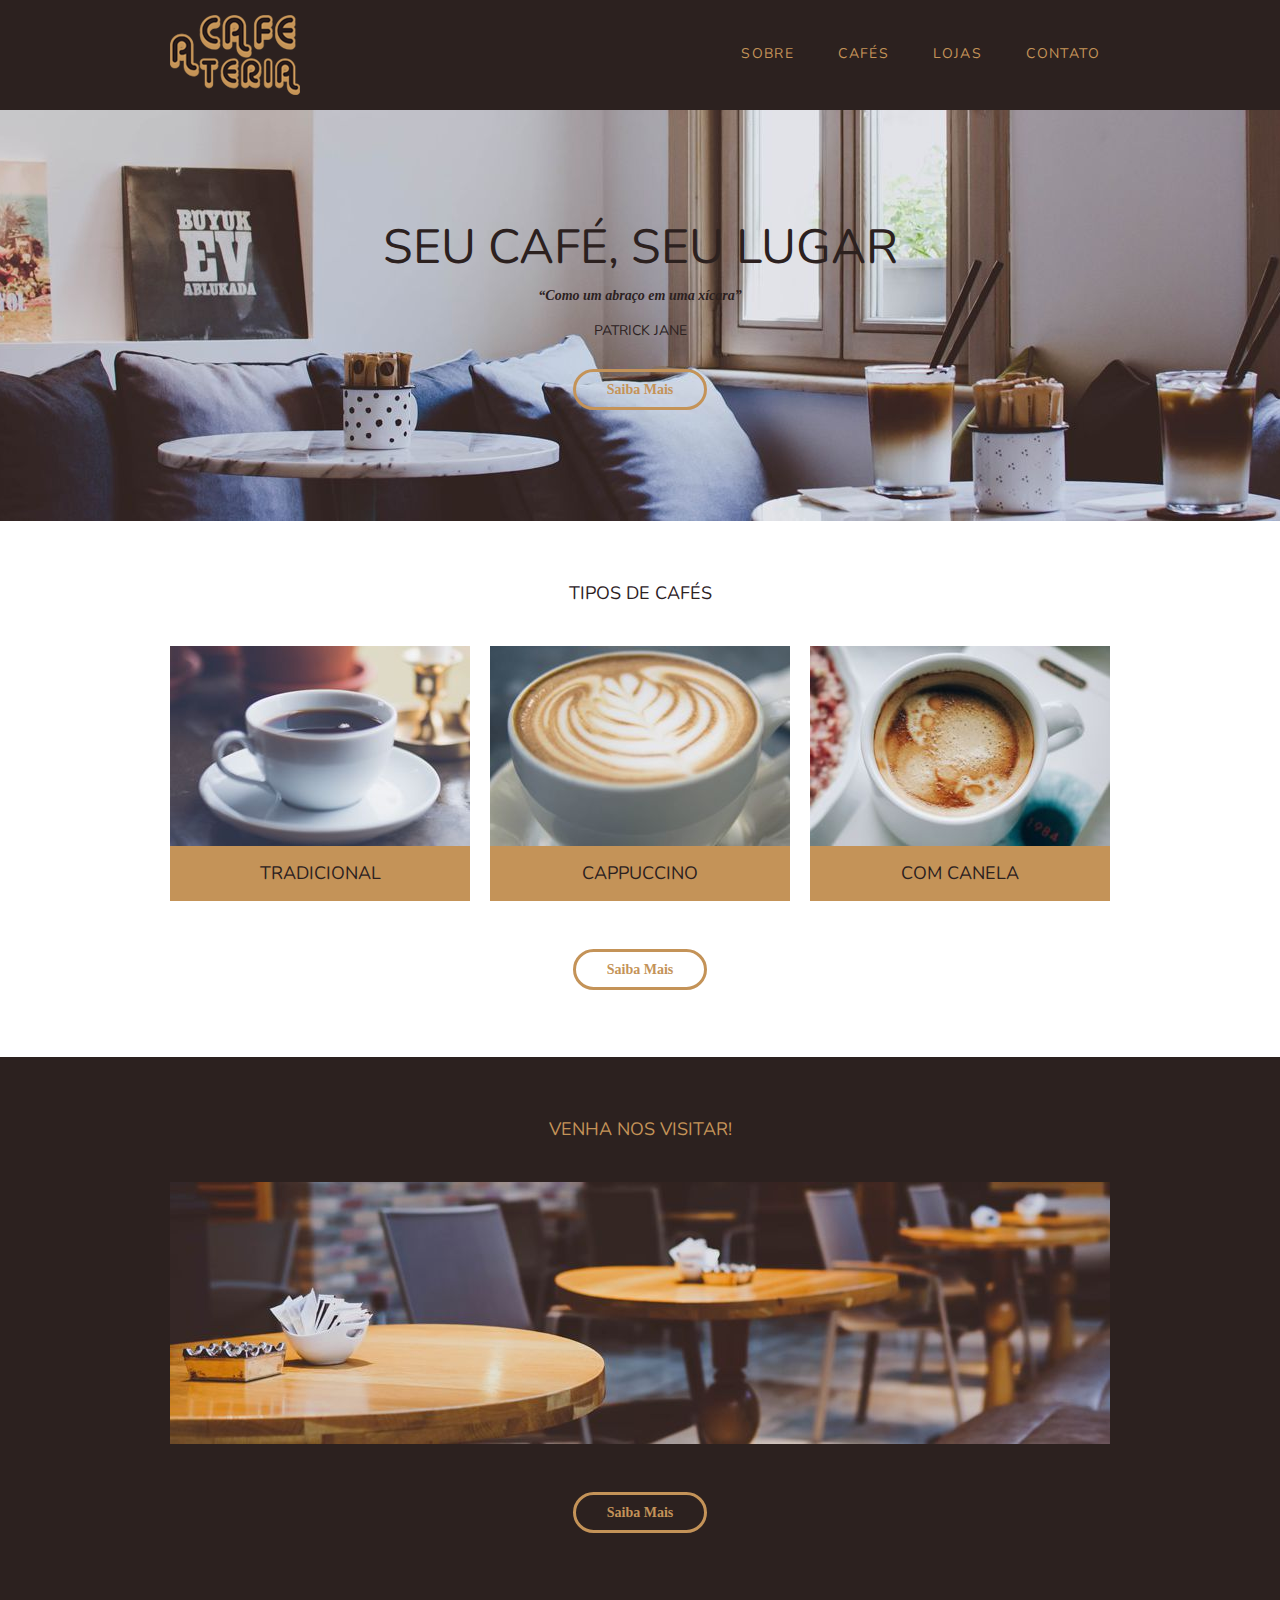
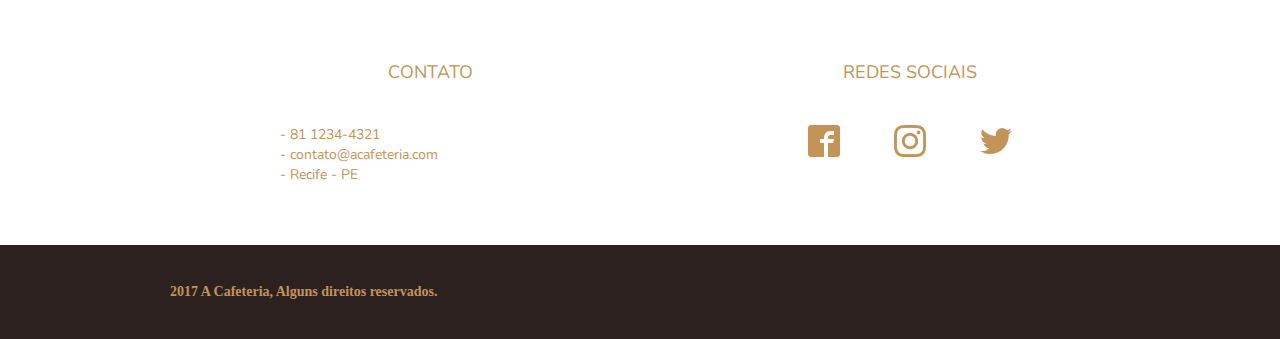
<file: projetos/acafeteria/index.html>
<!DOCTYPE html>
<html lang="pt-br">
	<head>
		<meta charset="utf-8">
		<title>A Cafeteria</title>
		<meta name="description" content="Venha tomar um cafezinho nesse ambiente feito para você.">

		<meta name="viewport" content="width=device-width, initial-scale=1">

		<link rel="shortcut icon" href="img/favicon.ico">

		<link href="https://fonts.googleapis.com/css?family=Nunito:900" rel="stylesheet"> 
		<link rel="stylesheet" href="css/normalize.css">
		<link rel="stylesheet" href="css/reset.css">
		<link rel="stylesheet" href="css/grid.css">
		<link rel="stylesheet" href="css/style.css">
		<link rel="stylesheet" href="css/responsivo.css">
	</head>
	<body>

		<header class="header">
			<div class="container">
				<a href="index.html" class="grid-4">
					<img src="img/home/acafeteria.png" alt="A Cafeteria">
				</a>
					<nav class="grid-12 header_menu">
						<ul>
							<li><a href="sobre.html">Sobre</a></li>
							<li><a href="cafes.html">Cafés</a></li>
							<li><a href="lojas.html">Lojas</a></li>
							<li><a href="contato.html">Contato</a></li>
						</ul>
					</nav>
			</div>
		</header>

		<section class="intro">
			<div class="container">
				<h1>Seu café, seu lugar</h1>
				<blockquote class="quote_externo">
					<p>“Como um abraço em uma xícara”</p>
					<cite>PATRICK JANE</cite>
				</blockquote>
				<a href="sobre.html" class="bt">Saiba Mais</a>
			</div>
		</section>

		<section class="cafes container">
			<h2 class="subtitulo">Tipos de cafés</h2>
			<ul class="tipos">

				<li class="grid-1-3">
					<img src="img/home/minitradicional.jpg" alt="Café Tradicional">
					<h3>Tradicional</h3>
				</li>

				<li class="grid-1-3">
					<img src="img/home/minicappuccino.jpg" alt="Café Cappuccino">
					<h3>Cappuccino</h3>
				</li>

				<li class="grid-1-3">
					<img src="img/home/minicomcanela.jpg" alt="Café Com Canela">
					<h3>Com Canela</h3>
				</li>

			</ul>	
			<div class="call">
				<a href="cafes.html" class="bt">Saiba Mais</a>
			</div>
		</section>

		<section class="visitar">
			<div class="container">
				<h2 class="subtitulo">venha nos visitar!</h2>
				<div class="grid-16">
					<img src="img/home/venhanosvisitar.jpg" alt="ambiente">
				</div>

				<div class="call">
				<a href="lojas.html" class="bt btt">Saiba Mais</a>
				</div>
			</div>
		</section>

		<footer>
			<div class="footer">
				<div class="container">

					<div class="grid-9 footer_contato">
						<h2 class="subtitulo">CONTATO</h2>
						<ul>
							<li>- 81 1234-4321</li>
							<li>- contato@acafeteria.com</li>
							<li>- Recife - PE</li>
						</ul>
					</div>

					<div class="grid-7 footer_redes">
						<h2 class="subtitulo">REDES SOCIAIS</h2>
						<ul>
							<li><a href="https://www.facebook.com/" target="_blank"><img src="img/redes_sociais/facebook.png" alt="Facebook"></a></li>
							<li><a href="https://www.instagram.com/" target="_blank"><img src="img/redes_sociais/instagram.png" alt="Instagram"></a></li>
							<li><a href="https://twitter.com/" target="_blank"><img src="img/redes_sociais/twitter.png" alt="Twitter"></a></li>
							</ul>
					</div>

				</div>
			</div>

			<div class="copy">
				<div class="container">
					<p class="grid-16">2017 A Cafeteria, Alguns direitos reservados.</p>
				</div>
			</div>
		</footer>

	<!-- JS -->
	<script src="js/libs/jquery-1.11.2.min.js"></script>
	<script src="js/plugins.js"></script>
	<script src="js/main.js"></script>
	<!-- JS -->

	</body>
</html>
</file>
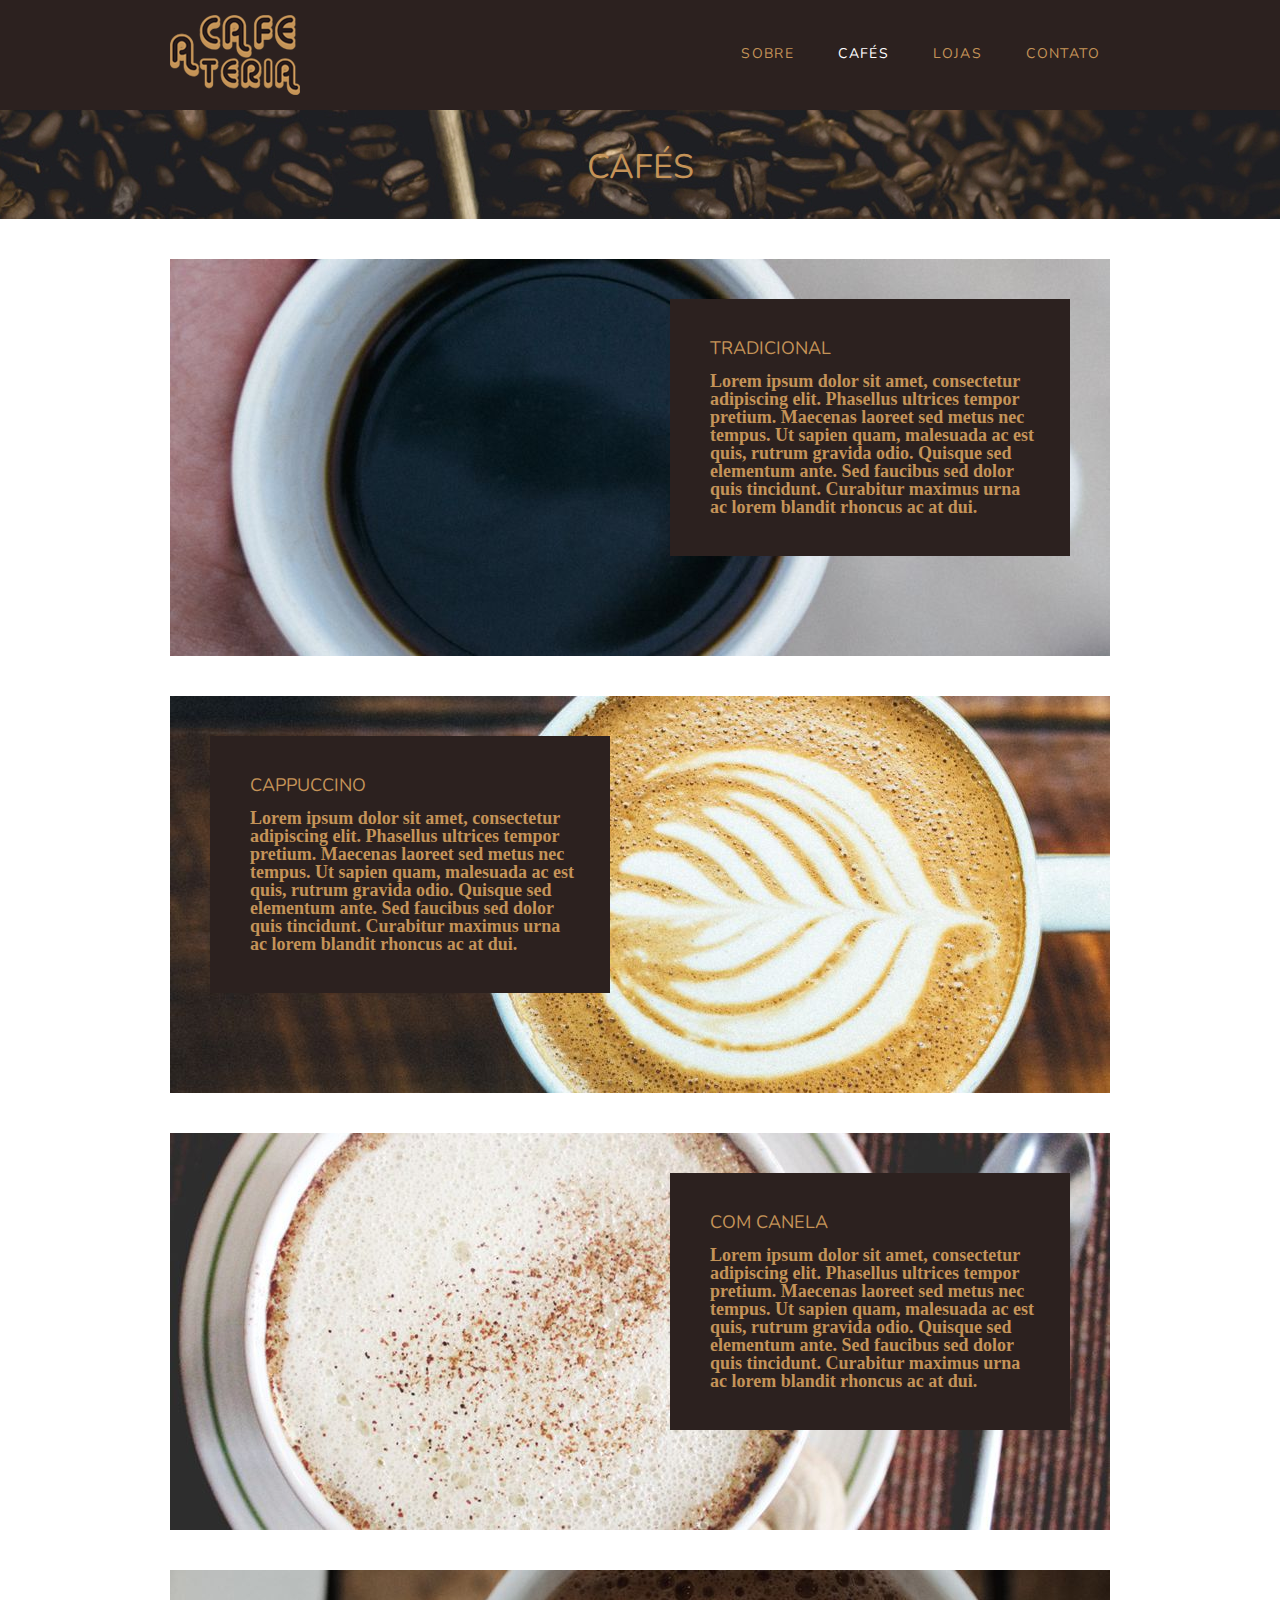
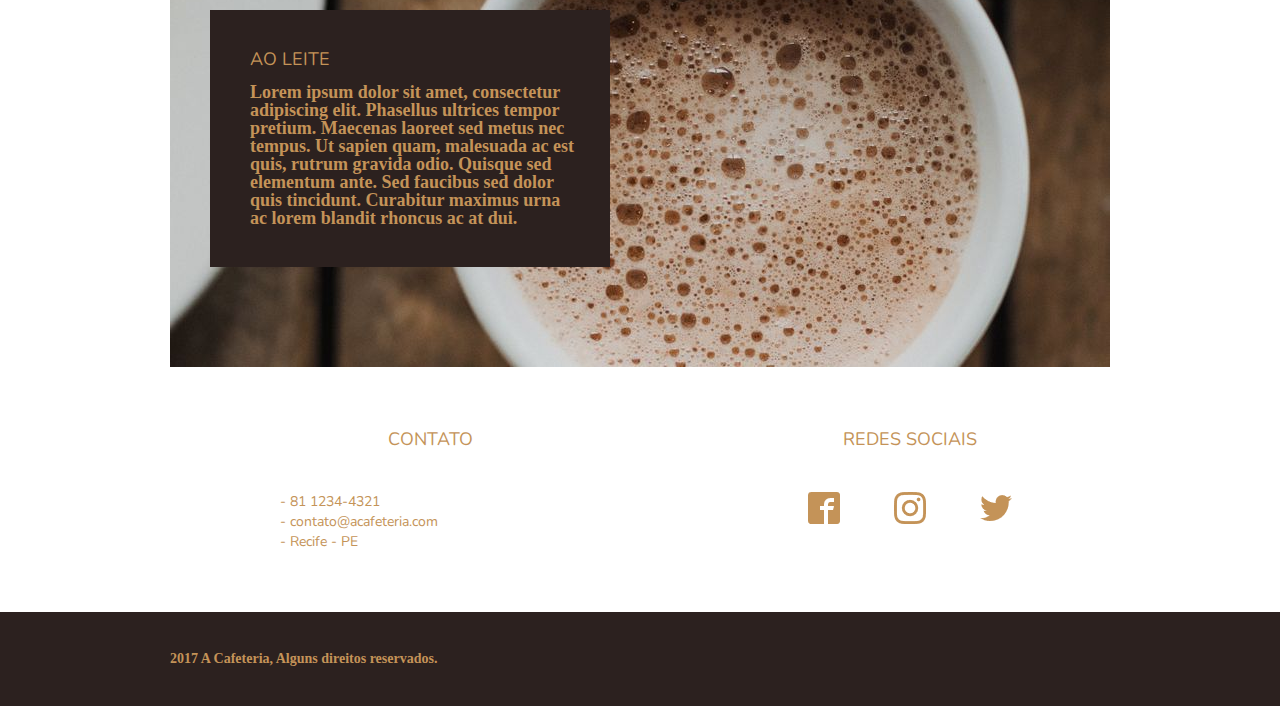
<file: projetos/acafeteria/cafes.html>
<!DOCTYPE html>
<html lang="pt-br">
	<head>
		<meta charset="utf-8">
		<title>A Cafeteria - Cafés</title>
		<meta name="description" content="De todos os tipos para todos os gostos.">

		<meta name="viewport" content="width=device-width, initial-scale=1">

		<link rel="shortcut icon" href="img/favicon.ico">

		<link href="https://fonts.googleapis.com/css?family=Nunito:900" rel="stylesheet"> 
		<link rel="stylesheet" href="css/normalize.css">
		<link rel="stylesheet" href="css/reset.css">
		<link rel="stylesheet" href="css/grid.css">
		<link rel="stylesheet" href="css/style.css">
		<link rel="stylesheet" href="css/cafes.css">
		<link rel="stylesheet" href="css/responsivo.css">
	</head>
	<body>

		<header class="header">
			<div class="container">
				<a href="index.html" class="grid-4">
					<img src="img/home/acafeteria.png" alt="A Cafeteria">
				</a>
					<nav class="grid-12 header_menu">
						<ul>
							<li><a href="sobre.html">Sobre</a></li>
							<li><a href="cafes.html" class="menu_ativo">Cafés</a></li>
							<li><a href="lojas.html">Lojas</a></li>
							<li><a href="contato.html">Contato</a></li>
						</ul>
					</nav>
			</div>
		</header>

		<section class="intro_interna interna_cafes">
			<div class="container">
				<h1>Cafés</h1>
			</div>
		</section>

		<section class="tipo_tradicional container">
			<div class="grid-16">
			<div class="leg_tradicional grid-7">
				<h2>tradicional</h2>
				<p>Lorem ipsum dolor sit amet, consectetur adipiscing elit. Phasellus ultrices tempor pretium. Maecenas laoreet sed metus nec tempus. Ut sapien quam, malesuada ac est quis, rutrum gravida odio. Quisque sed elementum ante. Sed faucibus sed dolor quis tincidunt. Curabitur maximus urna ac lorem blandit rhoncus ac at dui.</p>
			</div>
			</div>
		</section>

		<section class="tipo_cappuccino container">
			<div class="grid-16">
			<div class="leg_cappuccino grid-7">
				<h2>Cappuccino</h2>
				<p>Lorem ipsum dolor sit amet, consectetur adipiscing elit. Phasellus ultrices tempor pretium. Maecenas laoreet sed metus nec tempus. Ut sapien quam, malesuada ac est quis, rutrum gravida odio. Quisque sed elementum ante. Sed faucibus sed dolor quis tincidunt. Curabitur maximus urna ac lorem blandit rhoncus ac at dui.</p>
			</div>
			</div>
		</section>

		<section class="tipo_comcanela container">
			<div class="grid-16">
			<div class="leg_comcanela grid-7">
				<h2>Com Canela</h2>
				<p>Lorem ipsum dolor sit amet, consectetur adipiscing elit. Phasellus ultrices tempor pretium. Maecenas laoreet sed metus nec tempus. Ut sapien quam, malesuada ac est quis, rutrum gravida odio. Quisque sed elementum ante. Sed faucibus sed dolor quis tincidunt. Curabitur maximus urna ac lorem blandit rhoncus ac at dui.</p>
			</div>
			</div>
		</section>

		<section class="tipo_aoleite container">
			<div class="grid-16">
			<div class="leg_aoleite grid-7">
				<h2>Ao Leite</h2>
				<p>Lorem ipsum dolor sit amet, consectetur adipiscing elit. Phasellus ultrices tempor pretium. Maecenas laoreet sed metus nec tempus. Ut sapien quam, malesuada ac est quis, rutrum gravida odio. Quisque sed elementum ante. Sed faucibus sed dolor quis tincidunt. Curabitur maximus urna ac lorem blandit rhoncus ac at dui.</p>
			</div>
			</div>
		</section>

		<footer>
			<div class="footer">
				<div class="container">

					<div class="grid-9 footer_contato">
						<h2 class="subtitulo">CONTATO</h2>
						<ul>
							<li>- 81 1234-4321</li>
							<li>- contato@acafeteria.com</li>
							<li>- Recife - PE</li>
						</ul>
					</div>

					<div class="grid-7 footer_redes">
						<h2 class="subtitulo">REDES SOCIAIS</h2>
						<ul>
							<li><a href="https://www.facebook.com/" target="_blank"><img src="img/redes_sociais/facebook.png" alt="Facebook"></a></li>
							<li><a href="https://www.instagram.com/" target="_blank"><img src="img/redes_sociais/instagram.png" alt="Instagram"></a></li>
							<li><a href="https://twitter.com/" target="_blank"><img src="img/redes_sociais/twitter.png" alt="Twitter"></a></li>
							</ul>
					</div>

				</div>
			</div>

			<div class="copy">
				<div class="container">
					<p class="grid-16">2017 A Cafeteria, Alguns direitos reservados.</p>
				</div>
			</div>

		</footer>

	<!-- JS -->
	<script src="js/libs/jquery-1.11.2.min.js"></script>
	<script src="js/plugins.js"></script>
	<script src="js/main.js"></script>
	<!-- JS -->

	</body>
</html>
</file>
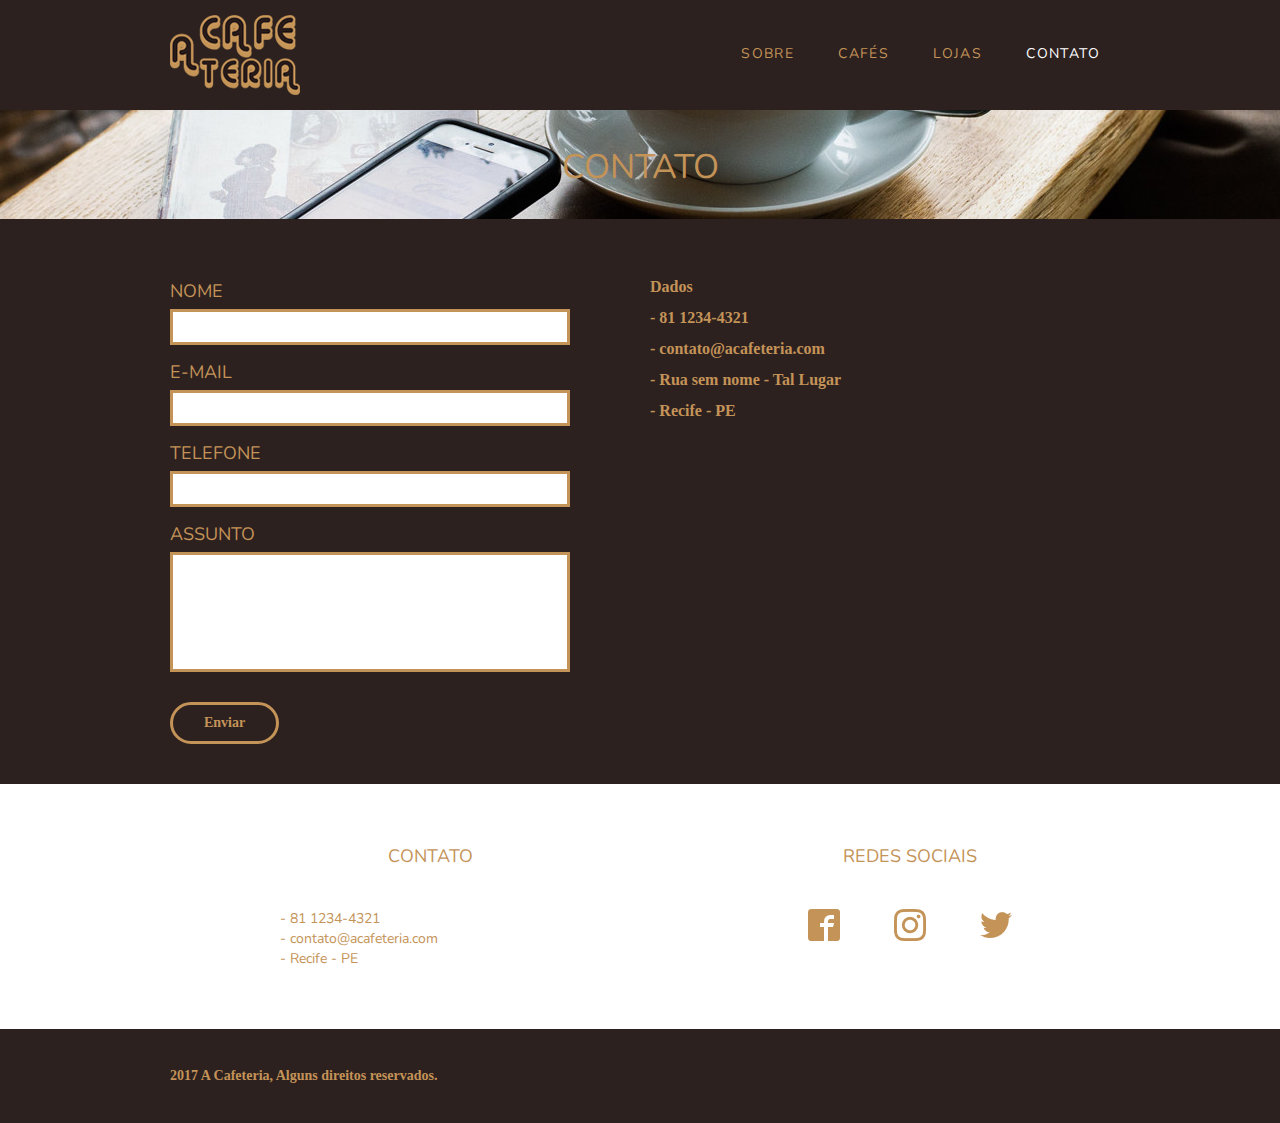
<file: projetos/acafeteria/contato.html>
<!DOCTYPE html>
<html lang="pt-br">
	<head>
		<meta charset="utf-8">
		<title>A Cafeteria - Contato</title>
		<meta name="description" content="Converse conosco.">

		<meta name="viewport" content="width=device-width, initial-scale=1">

		<link rel="shortcut icon" href="img/favicon.ico">

		<link href="https://fonts.googleapis.com/css?family=Nunito:900" rel="stylesheet"> 
		<link rel="stylesheet" href="css/normalize.css">
		<link rel="stylesheet" href="css/reset.css">
		<link rel="stylesheet" href="css/grid.css">
		<link rel="stylesheet" href="css/style.css">
		<link rel="stylesheet" href="css/contato.css">
		<link rel="stylesheet" href="css/responsivo.css">
	</head>
	<body>

		<header class="header">
			<div class="container">
				<a href="index.html" class="grid-4">
					<img src="img/home/acafeteria.png" alt="A Cafeteria">
				</a>
					<nav class="grid-12 header_menu">
						<ul>
							<li><a href="sobre.html">Sobre</a></li>
							<li><a href="cafes.html">Cafés</a></li>
							<li><a href="lojas.html">Lojas</a></li>
							<li><a href="contato.html" class="menu_ativo">Contato</a></li>
						</ul>
					</nav>
			</div>
		</header>

		<section class="intro_interna interna_lojas">
			<div class="container">
				<h1>Contato</h1>
			</div>
		</section>

		<section class="formulario">
			<div class="container">
				<form id="form" class="formula grid-8">
					<label for="nome">Nome</label>
					<input type="text" id="nome">
					<label for="email">E-mail</label>
					<input type="text" id="email">
					<label for="telefone">Telefone</label>
					<input type="text" id="telefone">			
					<label for="assunto">Assunto</label>
					<textarea id="assunto"></textarea>
					<button type="submit" class="bt">Enviar</button>
				</form>
				<div class="formulario_dados grid-8">
					<h3>Dados</h3>
					<ul>
						<li>- 81 1234-4321</li>
						<li>- contato@acafeteria.com</li>
						<li>- Rua sem nome - Tal Lugar</li>
						<li>- Recife - PE</li>
					</ul>
				</div>
			</div>
		</section>

		<footer>
			<div class="footer">
				<div class="container">

					<div class="grid-9 footer_contato">
						<h2 class="subtitulo">CONTATO</h2>
						<ul>
							<li>- 81 1234-4321</li>
							<li>- contato@acafeteria.com</li>
							<li>- Recife - PE</li>
						</ul>
					</div>

					<div class="grid-7 footer_redes">
						<h2 class="subtitulo">REDES SOCIAIS</h2>
						<ul>
							<li><a href="https://www.facebook.com/" target="_blank"><img src="img/redes_sociais/facebook.png" alt="Facebook"></a></li>
							<li><a href="https://www.instagram.com/" target="_blank"><img src="img/redes_sociais/instagram.png" alt="Instagram"></a></li>
							<li><a href="https://twitter.com/" target="_blank"><img src="img/redes_sociais/twitter.png" alt="Twitter"></a></li>
							</ul>
					</div>

				</div>
			</div>

			<div class="copy">
				<div class="container">
					<p class="grid-16">2017 A Cafeteria, Alguns direitos reservados.</p>
				</div>
			</div>

		</footer>

	<!-- JS -->
	<script src="js/libs/jquery-1.11.2.min.js"></script>
	<script src="js/plugins.js"></script>
	<script src="js/main.js"></script>
	<!-- JS -->

	</body>
</html>
</file>
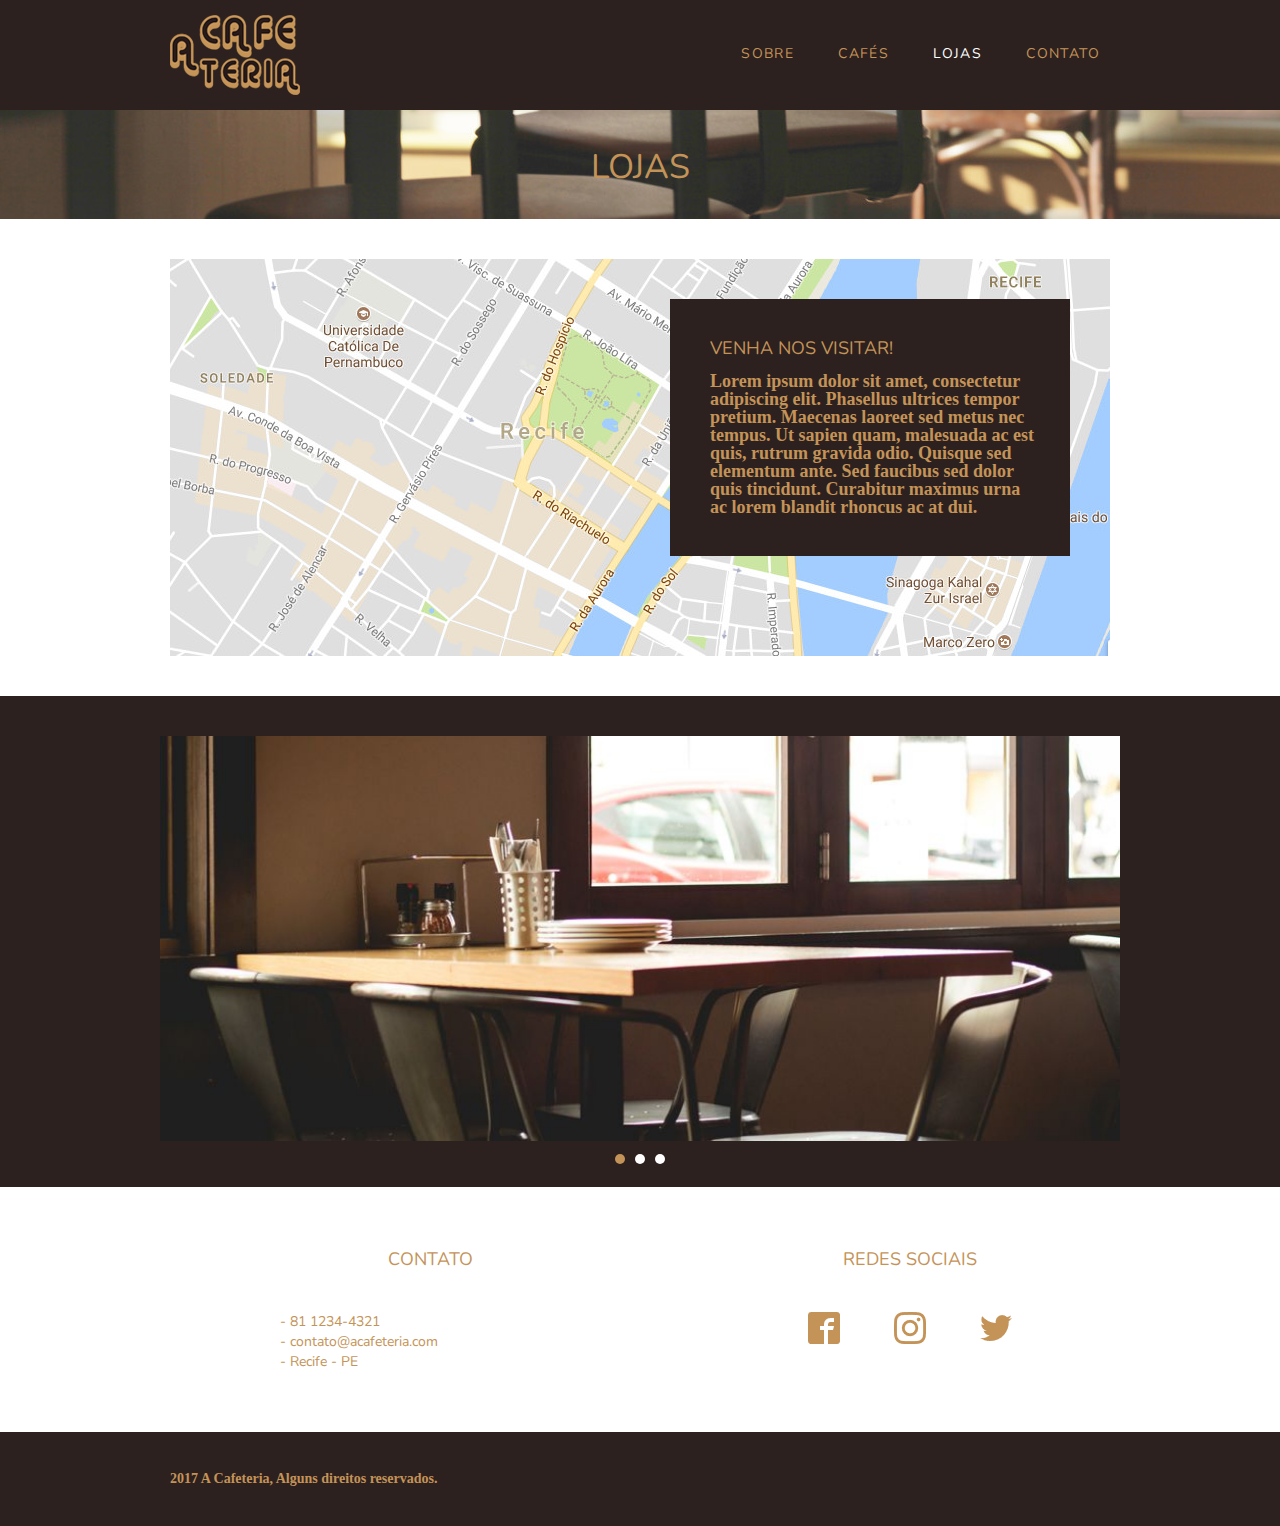
<file: projetos/acafeteria/lojas.html>
<!DOCTYPE html>
<html lang="pt-br">
	<head>
		<meta charset="utf-8">
		<title>A Cafeteria - Lojas</title>
		<meta name="description" content="Saiba onde nos visitar.">

		<meta name="viewport" content="width=device-width, initial-scale=1">

		<link rel="shortcut icon" href="img/favicon.ico">

		<link href="https://fonts.googleapis.com/css?family=Nunito:900" rel="stylesheet"> 
		<link rel="stylesheet" href="css/normalize.css">
		<link rel="stylesheet" href="css/reset.css">
		<link rel="stylesheet" href="css/grid.css">
		<link rel="stylesheet" href="css/style.css">
		<link rel="stylesheet" href="css/lojas.css">
		<link rel="stylesheet" href="css/responsivo.css">
	</head>
	<body>

		<header class="header">
			<div class="container">
				<a href="index.html" class="grid-4">
					<img src="img/home/acafeteria.png" alt="A Cafeteria">
				</a>
					<nav class="grid-12 header_menu">
						<ul>
							<li><a href="sobre.html">Sobre</a></li>
							<li><a href="cafes.html">Cafés</a></li>
							<li><a href="lojas.html" class="menu_ativo">Lojas</a></li>
							<li><a href="contato.html">Contato</a></li>
						</ul>
					</nav>
			</div>
		</header>

		<section class="intro_interna interna_lojas">
			<div class="container">
				<h1>Lojas</h1>
			</div>
		</section>

		<section class="tipo_mapa container">
			<div class="grid-16">
			<div class="leg_mapa grid-7">
				<h2>Venha nos visitar!</h2>
				<p>Lorem ipsum dolor sit amet, consectetur adipiscing elit. Phasellus ultrices tempor pretium. Maecenas laoreet sed metus nec tempus. Ut sapien quam, malesuada ac est quis, rutrum gravida odio. Quisque sed elementum ante. Sed faucibus sed dolor quis tincidunt. Curabitur maximus urna ac lorem blandit rhoncus ac at dui.</p>
			</div>
			</div>
		</section>

		<section class="slide_ambiente bg_slide">
			<div class="container">
				<ul class="rslides_lojas grid-16">
							<li>
								<img src="img/lojas/slide1.jpg" alt="Fotos da Cafeteria">
							</li>

							<li>
								<img src="img/lojas/slide2.jpg" alt="Fotos da Cafeteria">
							</li>

							<li>
								<img src="img/lojas/slide3.jpg" alt="Fotos da Cafeteria">
							</li>
				</ul>
			</div>
		</section>

		<footer>
			<div class="footer">
				<div class="container">

					<div class="grid-9 footer_contato">
						<h2 class="subtitulo">CONTATO</h2>
						<ul>
							<li>- 81 1234-4321</li>
							<li>- contato@acafeteria.com</li>
							<li>- Recife - PE</li>
						</ul>
					</div>

					<div class="grid-7 footer_redes">
						<h2 class="subtitulo">REDES SOCIAIS</h2>
						<ul>
							<li><a href="https://www.facebook.com/" target="_blank"><img src="img/redes_sociais/facebook.png" alt="Facebook"></a></li>
							<li><a href="https://www.instagram.com/" target="_blank"><img src="img/redes_sociais/instagram.png" alt="Instagram"></a></li>
							<li><a href="https://twitter.com/" target="_blank"><img src="img/redes_sociais/twitter.png" alt="Twitter"></a></li>
							</ul>
					</div>

				</div>
			</div>

			<div class="copy">
				<div class="container">
					<p class="grid-16">2017 A Cafeteria, Alguns direitos reservados.</p>
				</div>
			</div>

		</footer>

	<!-- JS -->
	<script src="js/libs/jquery-1.11.2.min.js"></script>
	<script src="js/plugins.js"></script>
	<script src="js/main.js"></script>
	<!-- JS -->

	</body>
</html>
</file>
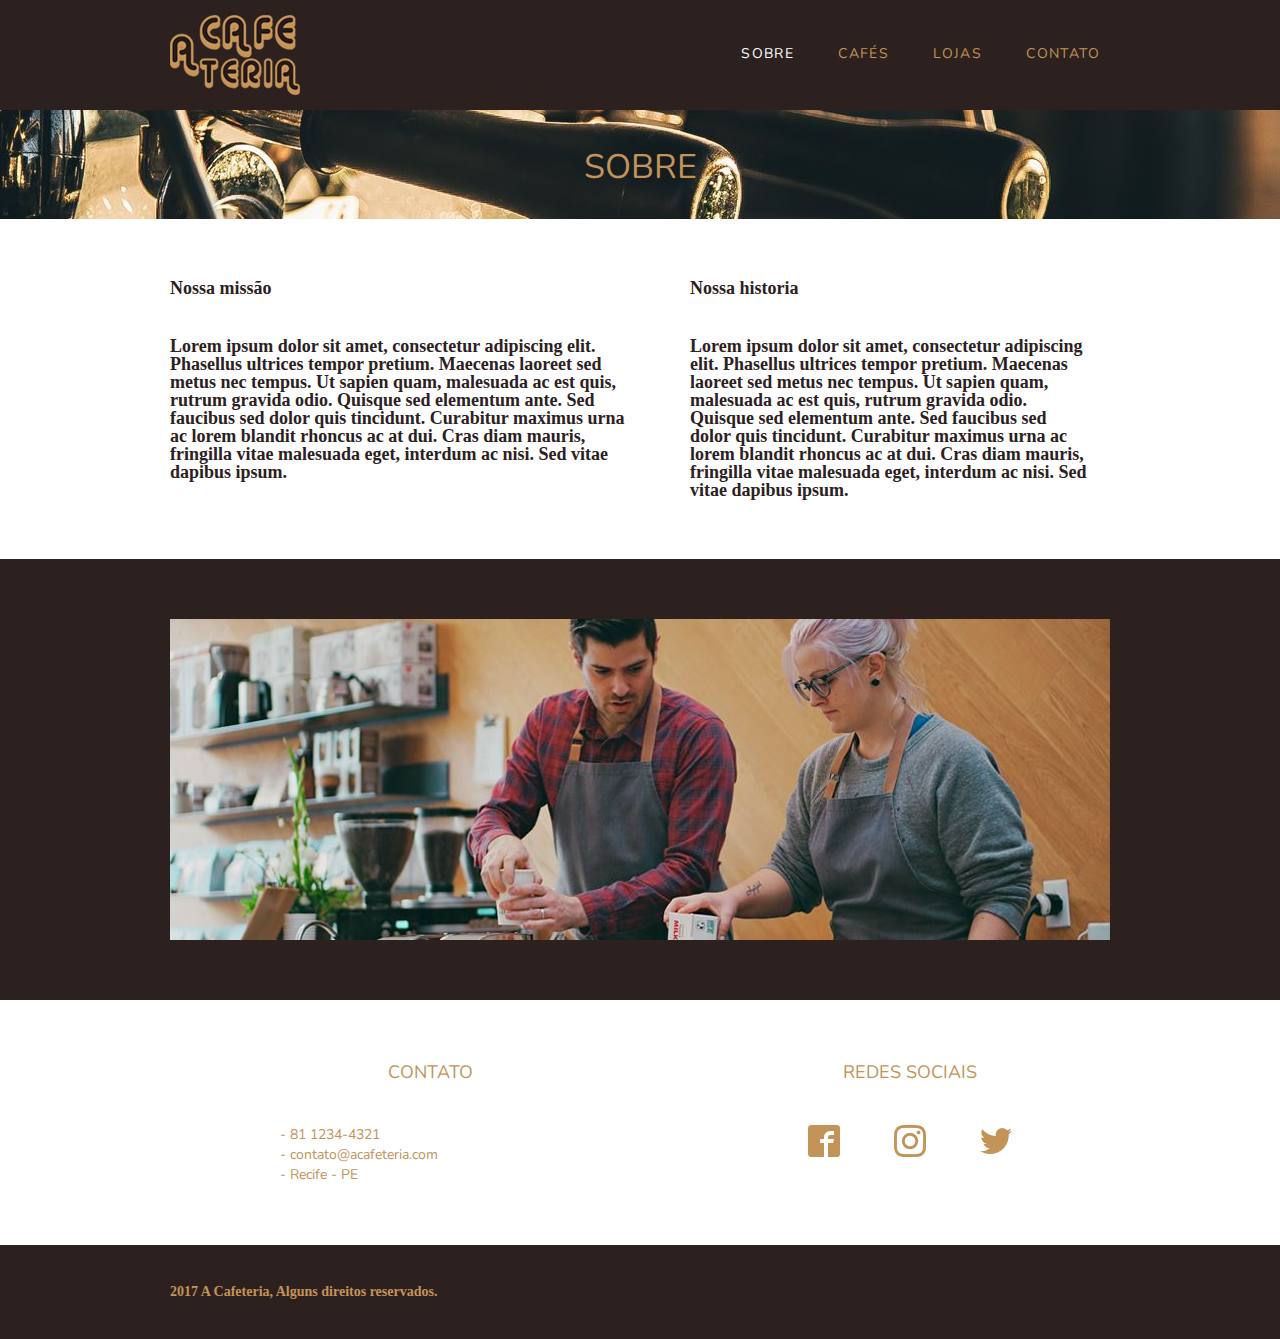
<file: projetos/acafeteria/sobre.html>
<!DOCTYPE html>
<html lang="pt-br">
	<head>
		<meta charset="utf-8">
		<title>A Cafeteria - Sobre</title>
		<meta name="description" content="Conheça a nossa historia.">

		<meta name="viewport" content="width=device-width, initial-scale=1">

		<link rel="shortcut icon" href="img/favicon.ico">

		<link href="https://fonts.googleapis.com/css?family=Nunito:900" rel="stylesheet"> 
		<link rel="stylesheet" href="css/normalize.css">
		<link rel="stylesheet" href="css/reset.css">
		<link rel="stylesheet" href="css/grid.css">
		<link rel="stylesheet" href="css/style.css">
		<link rel="stylesheet" href="css/sobre.css">
		<link rel="stylesheet" href="css/responsivo.css">
	</head>
	<body>

		<header class="header">
			<div class="container">
				<a href="index.html" class="grid-4">
					<img src="img/home/acafeteria.png" alt="A Cafeteria">
				</a>
					<nav class="grid-12 header_menu">
						<ul>
							<li><a href="sobre.html" class="menu_ativo">Sobre</a></li>
							<li><a href="cafes.html">Cafés</a></li>
							<li><a href="lojas.html">Lojas</a></li>
							<li><a href="contato.html">Contato</a></li>
						</ul>
					</nav>
			</div>
		</header>

		<section class="intro_interna interna_sobre">
			<div class="container">
				<h1>Sobre</h1>
			</div>
		</section>

		<section class="textoimg_sobre container">
			<div class="grid-8">
				<h2 class="subtitulo_interno">Nossa missão</h2>
				<p>Lorem ipsum dolor sit amet, consectetur adipiscing elit. Phasellus ultrices tempor pretium. Maecenas laoreet sed metus nec tempus. Ut sapien quam, malesuada ac est quis, rutrum gravida odio. Quisque sed elementum ante. Sed faucibus sed dolor quis tincidunt. Curabitur maximus urna ac lorem blandit rhoncus ac at dui. Cras diam mauris, fringilla vitae malesuada eget, interdum ac nisi. Sed vitae dapibus ipsum.</p>
			</div>
			<div class="grid-7 textomenor_sobre">
				<h2 class="subtitulo_interno">Nossa historia</h2>
				<p>Lorem ipsum dolor sit amet, consectetur adipiscing elit. Phasellus ultrices tempor pretium. Maecenas laoreet sed metus nec tempus. Ut sapien quam, malesuada ac est quis, rutrum gravida odio. Quisque sed elementum ante. Sed faucibus sed dolor quis tincidunt. Curabitur maximus urna ac lorem blandit rhoncus ac at dui. Cras diam mauris, fringilla vitae malesuada eget, interdum ac nisi. Sed vitae dapibus ipsum.</p>
			</div>
		</section>

		<section class="equipe">
			<div class="container">
				<div class="grid-16">
					<img src="img/sobre/equipe.jpg" alt="Nossa Equipe">
				</div>
			</div>
		</section>

		<footer>
			<div class="footer">
				<div class="container">

					<div class="grid-9 footer_contato">
						<h2 class="subtitulo">CONTATO</h2>
						<ul>
							<li>- 81 1234-4321</li>
							<li>- contato@acafeteria.com</li>
							<li>- Recife - PE</li>
						</ul>
					</div>

					<div class="grid-7 footer_redes">
						<h2 class="subtitulo">REDES SOCIAIS</h2>
						<ul>
							<li><a href="https://www.facebook.com/" target="_blank"><img src="img/redes_sociais/facebook.png" alt="Facebook"></a></li>
							<li><a href="https://www.instagram.com/" target="_blank"><img src="img/redes_sociais/instagram.png" alt="Instagram"></a></li>
							<li><a href="https://twitter.com/" target="_blank"><img src="img/redes_sociais/twitter.png" alt="Twitter"></a></li>
							</ul>
					</div>

				</div>
			</div>

			<div class="copy">
				<div class="container">
					<p class="grid-16">2017 A Cafeteria, Alguns direitos reservados.</p>
				</div>
			</div>

		</footer>

	<!-- JS -->
	<script src="js/libs/jquery-1.11.2.min.js"></script>
	<script src="js/plugins.js"></script>
	<script src="js/main.js"></script>
	<!-- JS -->

	</body>
</html>
</file>
<file: projetos/acafeteria/css/grid.css>
*, *:before, *:after {
  -webkit-box-sizing: border-box; 
  -moz-box-sizing: border-box; 
  box-sizing: border-box;
}

.container {
	width: 960px;
	margin: 0 auto;
	padding: 0px;
	position: relative;
}

.container:after, .container:before {
	content: " ";
	display: table;
}

.container:after {
	clear: both;
}

.grid-1, .grid-2, .grid-3, .grid-4, .grid-5, .grid-6, .grid-7, .grid-8, .grid-9, .grid-10, .grid-11, .grid-12, .grid-13, .grid-14, .grid-15, .grid-16, .grid-1-3 {
	float: left;
	margin-left: 10px;
	margin-right: 10px;
}

.grid-1 	{width: 40px;}
.grid-2 	{width: 100px;}
.grid-3 	{width: 160px;}
.grid-4 	{width: 220px;}
.grid-5 	{width: 280px;}
.grid-6 	{width: 340px;}
.grid-7 	{width: 400px;}
.grid-8 	{width: 460px;}
.grid-9 	{width: 520px;}
.grid-10 	{width: 580px;}
.grid-11 	{width: 640px;}
.grid-12 	{width: 700px;}
.grid-13 	{width: 760px;}
.grid-14 	{width: 820px;}
.grid-15 	{width: 880px;}
.grid-16 	{width: 940px;}
.grid-1-3	{width: 300px;}

@media only screen and (min-width: 768px) and (max-width: 959px) {

.container {
	width: 768px;
}

.grid-1 	{width: 28px;}
.grid-2 	{width: 76px;}
.grid-3 	{width: 124px;}
.grid-4 	{width: 172px;}
.grid-5 	{width: 220px;}
.grid-6 	{width: 268px;}
.grid-7 	{width: 316px;}
.grid-8 	{width: 364px;}
.grid-9 	{width: 412px;}
.grid-10 	{width: 460px;}
.grid-11 	{width: 508px;}
.grid-12 	{width: 556px;}
.grid-13 	{width: 604px;}
.grid-14 	{width: 652px;}
.grid-15 	{width: 700px;}
.grid-16 	{width: 748px;}
.grid-1-3	{width: 236px;}

}

@media only screen and (max-width: 767px) {

.container {
	width: 300px;
}

.grid-1, .grid-2, .grid-3, .grid-4, .grid-5, .grid-6, .grid-7, .grid-8, .grid-9, .grid-10, .grid-11, .grid-12, .grid-13, .grid-14, .grid-15, .grid-16, .grid-1-3 {

	width: 300px;
	margin: 0;
	float: none;

}

}
</file>
<file: projetos/acafeteria/css/style.css>
/* Estilos Gerais */

body {
		font-family: 'Nunito', sans-serif;
}

p {
	font-family: Georgia;
	font-weight: bold;
}

img {
	display: block;
	max-width: 100%;
}

.bt {
	border: 3px solid #c49358;
	border-radius: 100px;
	color: #c49358;
	padding: 10px 31px;
	font-family: Georgia;
	font-size: 14px;
	font-weight: bold;
	text-decoration: none;
	transition: all .5s ease;
}

.bt:hover {
	color: #2c211f;
	border: solid #2c211f;
}

.subtitulo {
	font-size: 18px;
	line-height: 25px;
	color: #2c211f;
	text-align: center;
	text-transform: uppercase;
}

/* Header */

.header {
	position: fixed;
	top: 0;
	width: 100%;
	background: #2c211f;
	padding: 15px 0;
	z-index: 10;
}

.header_menu {
	text-align: right;
}

.header_menu ul li {
	display: inline-block;
	margin-left: 20px;
	margin-top: 30px;
}

.header_menu ul li a {
	text-decoration: none;
	color: #c49358;
	text-transform: uppercase;
	letter-spacing: .1em;
	font-size: 14px;
	padding: 10px;
	transition: all .4s ease;
}

.header_menu ul li a:hover {
	color: #fff;
}

.header_menu ul li a.menu_ativo {
	color: #fff;
}

/* Introducao */

.intro {
	width: 100%;
	height: 411px;
	background: url("../img/home/bg.jpg") no-repeat center;
	margin-top: 110px;
	text-align: center;
	padding-top: 113px;
}

.intro h1 {
	font-size: 48px;
	color: #2c211f;
	text-transform: uppercase;
}

.quote_externo {
	margin-bottom: 40px;
}

.quote_externo p {
	font-style: italic;
	color: #2c211f;
	line-height: 20px;
	font-size: 14px;
	margin: 15px 0;
}

.quote_externo cite {
	text-transform: uppercase;
	color: #2c211f;
	line-height: 20px;
	font-size: 14px;
}

/* Intro Interna */

.intro_interna {
	width: 100%;
	margin-top: 110px;
	height: 109px;
	background-size: cover;
	text-align: center;
	padding-top: 40px;
	padding-bottom: 40px;
}

.intro_interna h1 {
	font-size: 34px;
	color: #c49358;
	text-transform: uppercase;
}

/* Tipos de cafes */

.cafes li {
	background: #c49358;
}

.cafes h2 {
	padding-top: 60px;
	padding-bottom: 40px;
}

.cafes h3 {
	text-align: center;
	padding: 15px 86px;
	color: #2c211f;
	text-transform: uppercase;
	font-size: 18px;
	line-height: 25px;
}

.call {
	text-align: center;
	clear: both;
	padding-top: 60px;
	padding-bottom: 80px;
}

/* Venha Nos Visitar */

.visitar {
	width: 100%;
	background: #2c211f;
}

.visitar h2{
	color: #c49358;
	padding-top: 60px;
	padding-bottom: 40px;
}

.visitar .btt:hover {
	border-color: #fff;
	color: #fff;
}

/* Footer */

.footer {
	width: 100%;
}

.footer .subtitulo, li {
	color: #c49358;
}

.footer li {
	font-size: 14px;
}

.footer_contato {
	padding-top: 60px;
	padding-bottom: 60px;
}

.footer_contato .subtitulo {
	margin-bottom: 40px;
}

.footer_contato ul {
	line-height: 20px;
	padding-left: 110px;
}

.footer_redes {
	padding-top: 60px;
	padding-bottom: 60px;
	text-align: center;
}

.footer_redes .subtitulo {
	margin-bottom: 40px;
}

.footer_redes ul {
	padding-left: 50px;
}

.footer_redes ul li {
	display: inline-block;
	padding-right: 50px;
}

/* Copyright */

.copy {
	width: 100%;
	background: #2c211f;
	padding: 40px 0;
	color: #c49358;
	font-size: 14px;
	font-family: Georgia;
}
</file>
<file: projetos/acafeteria/css/responsivo.css>
/*Tablets*/
@media only screen and (min-width: 768px) and (max-width: 959px) {

/* Cafes Home */

.cafes h3 {
	padding: 15px 0;
}

.tipo_tradicional .leg_tradicional {
	background: #2c211f;
	float: right;
	margin: 40px 20px 40px 20px;
	padding: 30px 20px 30px 30px;
}

.tipo_cappuccino .leg_cappuccino {
	background: #2c211f;
	float: left;
	margin: 40px 20px 40px 20px;
	padding: 30px 20px 30px 30px;
}

.tipo_comcanela .leg_comcanela {
	background: #2c211f;
	float: right;
	margin: 40px 20px 40px 20px;
	padding: 30px 20px 30px 30px;
}

.tipo_aoleite .leg_aoleite {
	background: #2c211f;
	float: left;
	margin: 40px 20px 40px 20px;
	padding: 30px 20px 30px 30px;
}

/* Lojas */

.tipo_mapa .leg_mapa {
	background: #2c211f;
	float: right;
	margin: 40px 20px 40px 20px;
	padding: 30px 20px 30px 30px;
}

/* Contato */

.formulario {
	margin-top: 0;
}

}

/*Smartphones*/
@media only screen and (max-width: 767px) {

/* Header */

.header {
	position: relative;
}

.header img {
	margin: 0 auto;
	margin-bottom: 10px;
	margin-top: 5px
}

.header_menu {
	text-align: center;
}

.header_menu ul {
	margin-top: 0px;
}

.header_menu ul li {
	display: inline-block;
	margin: 6px 3px;
}

.header_menu ul li a {
	text-decoration: none;
	border: 3px solid #c49358;
	color: #c49358;
	width: 100px;
	display: block;
	text-transform: uppercase;
	letter-spacing: .1em;
	font-size: 14px;
	padding: 10px;
}

.header_menu ul li a:hover {
	border: 3px solid #fff;
}

.header_menu ul li a.menu_ativo {
	border-color: #fff;
}

/* Introducao */

.intro {
	background: url("../img/home/bg_mobile.jpg") no-repeat center;
	margin-top: 0;
	padding-top: 80px;
}

.intro h1 {
	font-size: 46px;
}

.intro_interna {
	margin-top: 0;
}

/* Cafes Home */

.cafes h2 {
	padding-top: 40px;
	padding-bottom: 40px;
}

.cafes ul li {
	margin-bottom: 20px;
}

.call {
	padding-top: 20px;
	padding-bottom: 40px;
	margin: 0;
}

/* Venha Nos Visitar */

.visitar {
	height: 319px;
}

.visitar h2{
	padding-top: 40px;
	padding-bottom: 40px;
}

.visitar .call {
	margin-top: 40px;
}

/* Footer */

.footer_contato {
	padding-top: 40px;
	padding-bottom: 20px;
}

.footer_contato .subtitulo {
	margin-bottom: 20px;
}

.footer_contato ul {
	margin-left: -40px;
}

.footer_redes {
	padding-top: 20px;
	padding-bottom: 40px;
	text-align: center;
}

.footer_redes .subtitulo {
	margin-bottom: 20px;
}

.footer_redes ul {
	padding-left: 0;
}

.footer_redes img {
	padding: 0 10px;
}

.footer_redes ul li {
	text-align: center;
	padding-right: 0;
}

/* Copyright */

.copy {
	text-align: center;
	padding: 20px 0;
	font-size: 13px;
}

/* Sobre */

.textomenor_sobre {
	margin-left: 0;
}

/* Cafes */

.tipo_tradicional {
	background: url("../img/cafes/bg_tradicional_mobile.jpg") no-repeat center;
	height: 200px;
	margin-bottom: 50px;
}

.tipo_tradicional .leg_tradicional {
	background: #2c211f;
	float: right;
	margin: 200px 0 0 0;
	padding: 20px 15px 20px 20px;
}

.tipo_tradicional .leg_tradicional p {
	font-size: 14px;
}

.tipo_tradicional .leg_tradicional h2 {
	font-size: 14px;
}

.tipo_cappuccino {
	background: url("../img/cafes/bg_cappuccino_mobile.jpg") no-repeat center;
	height: 200px;
	margin-top: 230px;
}

.tipo_cappuccino .leg_cappuccino {
	background: #2c211f;
	float: right;
	margin: 200px 0 0 0;
	padding: 20px 15px 20px 20px;
}

.tipo_cappuccino .leg_cappuccino p {
	font-size: 14px;
}

.tipo_cappuccino .leg_cappuccino h2 {
	font-size: 14px;
}

.tipo_comcanela {
	background: url("../img/cafes/bg_comcanela_mobile.jpg") no-repeat center;
	height: 200px;
	margin-top: 230px;
}

.tipo_comcanela .leg_comcanela {
	background: #2c211f;
	float: right;
	margin: 200px 0 0 0;
	padding: 20px 15px 20px 20px;
}

.tipo_comcanela .leg_comcanela p {
	font-size: 14px;
}

.tipo_comcanela .leg_comcanela h2 {
	font-size: 14px;
}

.tipo_aoleite {
	background: url("../img/cafes/bg_aoleite_mobile.jpg") no-repeat center;
	height: 200px;
	margin-top: 230px;
	margin-bottom: 200px;
}

.tipo_aoleite .leg_aoleite {
	background: #2c211f;
	float: right;
	margin: 200px 0 0 0;
	padding: 20px 15px 20px 20px;
}

.tipo_aoleite .leg_aoleite p {
	font-size: 14px;
}

.tipo_aoleite .leg_aoleite h2 {
	font-size: 14px;
}

/* Lojas */

.tipo_mapa {
	background: url("../img/lojas/mapa_mobile.jpg") no-repeat center;
	margin-top: 30px;
	margin-bottom: 0;
	height: 200px;
}

.tipo_mapa .leg_mapa {
	background: #2c211f;
	float: left;
	margin: 200px 0 30px 0;
	padding: 20px 15px 20px 20px;
	display: block;
}

.tipo_mapa .leg_mapa h2 {
	font-size: 14px;
}

.tipo_mapa .leg_mapa p {
	font-size: 14px;
}

.bg_slide {
	clear: both;
}

/* Contato */

.formulario {
	margin-top: 0;
}

.formula {
	padding-right: 0;
	margin-bottom: 0;
	padding-bottom: 0;
}

.formulario .formula button {
	text-align: center;
}

.formulario_dados {
	display: none;
}

}
</file>
<file: projetos/acafeteria/css/cafes.css>
/* Titulo da Pagina */

.interna_cafes {
	background: url("../img/cafes/bg_cafes.jpg") no-repeat center;
	background-size: cover;
}

/* Tipos de Cafés*/

/* Tradicional */

.tipo_tradicional {
	background: url("../img/cafes/bg_tradicional.jpg") no-repeat center;
	margin-top: 40px;
	height: 397px;
}

.tipo_tradicional .leg_tradicional {
	background: #2c211f;
	float: right;
	margin: 40px 40px 40px 40px;
	padding: 40px 30px 40px 40px;
}

.tipo_tradicional .leg_tradicional h2 {
	font-size: 18px;
	text-transform: uppercase;
	color: #c49358;
	padding-bottom: 15px;
}

.tipo_tradicional .leg_tradicional p {
	font-size: 18px;
	font-family: Georgia;
	color: #c49358;
	font-weight: bold;
}

/* Cappuccino */

.tipo_cappuccino {
	background: url("../img/cafes/bg_cappuccino.jpg") no-repeat center;
	margin-top: 40px;
	height: 397px;
}

.tipo_cappuccino .leg_cappuccino {
	background: #2c211f;
	float: left;
	margin: 40px 40px 40px 40px;
	padding: 40px 30px 40px 40px;
}

.tipo_cappuccino .leg_cappuccino h2 {
	font-size: 18px;
	text-transform: uppercase;
	color: #c49358;
	padding-bottom: 15px;
}

.tipo_cappuccino .leg_cappuccino p {
	font-size: 18px;
	font-family: Georgia;
	color: #c49358;
	font-weight: bold;
}

/* Com Canela */

.tipo_comcanela {
	background: url("../img/cafes/bg_comcanela.jpg") no-repeat center;
	margin-top: 40px;
	height: 397px;
}

.tipo_comcanela .leg_comcanela {
	background: #2c211f;
	float: right;
	margin: 40px 40px 40px 40px;
	padding: 40px 30px 40px 40px;
}

.tipo_comcanela .leg_comcanela h2 {
	font-size: 18px;
	text-transform: uppercase;
	color: #c49358;
	padding-bottom: 15px;
}

.tipo_comcanela .leg_comcanela p {
	font-size: 18px;
	font-family: Georgia;
	color: #c49358;
	font-weight: bold;
}

/* Ao Leite */

.tipo_aoleite {
	background: url("../img/cafes/bg_aoleite.jpg") no-repeat center;
	margin-top: 40px;
	height: 397px;
}

.tipo_aoleite .leg_aoleite {
	background: #2c211f;
	float: left;
	margin: 40px 40px 40px 40px;
	padding: 40px 30px 40px 40px;
}

.tipo_aoleite .leg_aoleite h2 {
	font-size: 18px;
	text-transform: uppercase;
	color: #c49358;
	padding-bottom: 15px;
}

.tipo_aoleite .leg_aoleite p {
	font-size: 18px;
	font-family: Georgia;
	color: #c49358;
	font-weight: bold;
}
</file>
<file: projetos/acafeteria/css/contato.css>
.interna_lojas {
	background: url("../img/contato/bg_contato.jpg") no-repeat center;
	background-size: cover;
}

/* Formulario */

.formulario {
	background: #2c211f;
	width: 100%;
	margin-top: 0;
	padding-top: 60px;
	padding-bottom: 40px;
}

.formula {
	padding-right: 60px;
}

.formula label {
	display: block;
	color: #c49358;
	font-size: 18px;
	line-height: 25px;
	text-transform: uppercase;
	margin-bottom: 5px;
}

.formula input {
	display: block;
	width: 100%;
	border: 3px solid #c49358;
	color: #2c211f;
	padding: 7px 10px;
	outline: none;
	font-size: 14px;
	margin-bottom: 15px;
}

.formula textarea {
	display: block;
	width: 100%;
	height: 120px;
	border: 3px solid #c49358;
	color: #2c211f;
	padding: 7px 10px;
	outline: none;
	font-size: 14px;
	margin-bottom: 15px;
	resize: none;
}

.formula button {
	background: none;
	margin-top: 15px;
}

.formula button:hover {
	background: none;
	color: #fff;
	border: 3px solid #fff;
}

.formulario_dados {
	color: #c49358;
	font-family: Georgia;
}

.formulario_dados h3 {
	padding-bottom: 15px;
	font-weight: bold;
}

.formulario_dados li {
	color: #c49358;
	font-family: Georgia;
	padding-bottom: 15px;
	font-weight: bold;
}
</file>
<file: projetos/acafeteria/css/lojas.css>
.interna_lojas {
	background: url("../img/lojas/bg_lojas.jpg") no-repeat center;
	background-size: cover;
}

/* Mapa */

.tipo_mapa {
	background: url("../img/lojas/mapa.jpg") no-repeat center;
	margin-top: 40px;
	margin-bottom: 40px;
	height: 397px;
}

.tipo_mapa .leg_mapa {
	background: #2c211f;
	float: right;
	margin: 40px 40px 40px 40px;
	padding: 40px 30px 40px 40px;
}

.tipo_mapa .leg_mapa h2 {
	font-size: 18px;
	text-transform: uppercase;
	color: #c49358;
	padding-bottom: 15px;
}

.tipo_mapa .leg_mapa p {
	font-size: 18px;
	font-family: Georgia;
	color: #c49358;
	font-weight: bold;
}

/* Slide */

.bg_slide {
	width: 100%;
	background: #2c211f;
	padding: 40px 0 20px 0;
}

/* Plugin Slide */

.rslides, .rslides_lojas {
  position: relative;
  list-style: none;
  overflow: hidden;
  width: 100%;
  padding: 0;
  margin: 0;
 }

.rslides, .rslides_lojas li {
  -webkit-backface-visibility: hidden;
  position: absolute;
  display: none;
  width: 100%;
  left: 0;
  top: 0;
 }

.rslides, .rslides_lojas li:first-child {
  position: relative;
  display: block;
  float: left;
 }

.rslides, .rslides_lojas img {
  display: block;
  height: auto;
  float: left;
  width: 100%;
  border: 0;
  padding-bottom: 5px;
 }

.rslides_tabs {
 	text-align: center;
 }

.rslides_tabs li {
	display: inline;
	margin: 0 5px;
}

.rslides_tabs .rslides_here a, .rslides_tabs li a:hover {
	background: #c49358;
	color: #c49358;
}

.rslides_tabs li a {
	display: inline-block;
	width: 10px;
	height: 10px;
	background: #fff;
	color: #fff;
	border-radius: 20px;
	overflow: hidden;
	text-indent: -200px;
}
</file>
<file: projetos/acafeteria/css/sobre.css>
/* Missão */

.interna_sobre {
	background: url("../img/sobre/bg_sobre.jpg") no-repeat center;
	background-size: cover;
}

.textoimg_sobre {
	margin-bottom: 60px;
	text-align: center;
}

.bg_equipe {
	background-color: #2c211f;
}

.subtitulo_interno {
	font-family: Georgia;
	font-size: 18px;
	font-weight: bold;
	color: #2c211f;
	padding-top: 60px;
	padding-bottom: 40px;
}

.textoimg_sobre {
	text-align: left;
}

.textoimg_sobre p {
	font-family: Georgia;
	font-size: 18px;
	font-weight: bold;
	color: #2c211f;
}

.textomenor_sobre {
	margin-left: 50px;
}

/* Imagem Equipe */

.equipe {
	background: #2c211f;
	padding: 60px 0;
}
</file>
